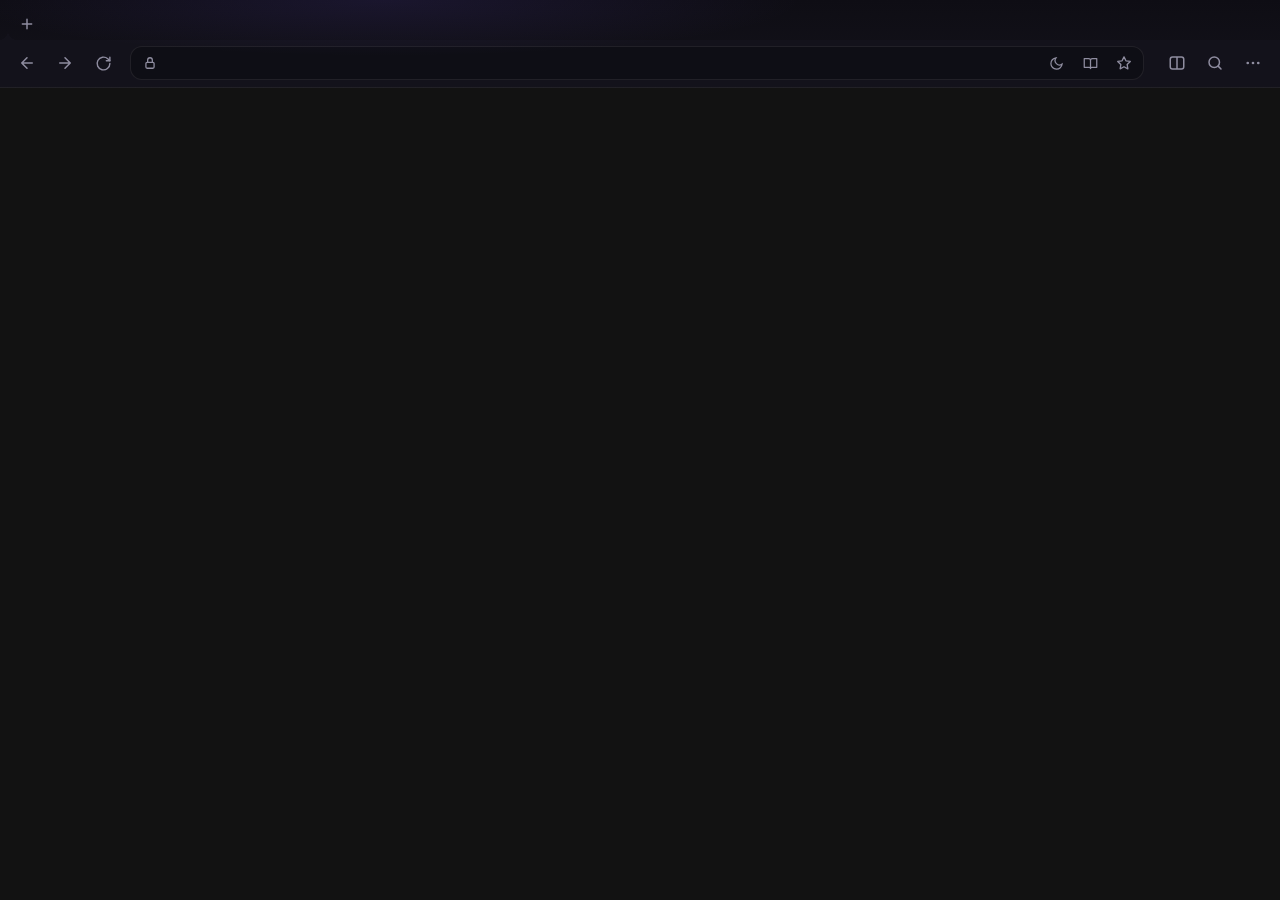
<file: browser/src/ui/chrome.html>
<!doctype html>
<html lang="ru">
<head>
<meta charset="utf-8">
<title>Aurora</title>
<style>
@property --site { syntax: '<color>'; inherits: true; initial-value: #0e0d14; }
@property --accent { syntax: '<color>'; inherits: true; initial-value: #7c5cff; }
:root{
  --bg:#0e0d14;--bg2:#15141d;--panel:rgba(255,255,255,.05);--panel2:rgba(255,255,255,.09);--line:rgba(255,255,255,.08);
  --text:#ecebf3;--dim:#8f8da0;--accent:#7c5cff;--site:#0e0d14;--bad:#ff5c7a;--ok:#3ddc97;
  --ease:cubic-bezier(.2,.8,.2,1);--spring:cubic-bezier(.34,1.56,.64,1);--out:cubic-bezier(.4,0,1,1);
  --tab-h:32px;--titlebar:40px;--toolbar:46px;
  transition:--site .8s var(--ease),--accent .6s var(--ease);
  color-scheme:dark;
}
*{box-sizing:border-box;-webkit-user-select:none;user-select:none}
html,body{margin:0;height:100%;overflow:hidden;background:transparent;color:var(--text);font:13px/1.4 "Segoe UI Variable","Segoe UI",Inter,system-ui,-apple-system,sans-serif;-webkit-font-smoothing:antialiased}
button{font:inherit;color:inherit;border:0;background:none;padding:0;cursor:default}
svg{display:block}
.reduce *,.reduce *::before,.reduce *::after{animation-duration:.01s!important;transition-duration:.06s!important}

/* ---------------- frame ---------------- */
#frame{position:absolute;left:0;right:0;top:0;height:88px;
  background:linear-gradient(180deg,color-mix(in srgb,var(--site) 14%,var(--bg)) 0%,color-mix(in srgb,var(--site) 22%,var(--bg2)) 100%);
  border-bottom:1px solid var(--line);z-index:2}
body.incog #frame{background:linear-gradient(180deg,#1a1030,#120c22)}
#frame::after{content:"";position:absolute;inset:0;pointer-events:none;opacity:.5;
  background:radial-gradient(600px 80px at var(--glow-x,30%) 0%,color-mix(in srgb,var(--accent) 22%,transparent),transparent 70%);transition:opacity .6s}

/* ---------------- title bar / tabs ---------------- */
#titlebar{height:var(--titlebar);display:flex;align-items:flex-end;padding:0 0 0 8px;position:relative}
body.mac #titlebar{padding-left:78px}
#tabs{position:relative;display:flex;align-items:flex-end;flex:1;min-width:0;height:100%;padding-top:6px}
#tablist{display:flex;flex:0 1 auto;min-width:0;height:var(--tab-h);gap:2px;position:relative;z-index:1}
#glider{position:absolute;bottom:0;left:0;height:var(--tab-h);width:0;border-radius:10px 10px 0 0;z-index:0;
  background:color-mix(in srgb,var(--site) 22%,var(--bg2));
  box-shadow:0 -1px 0 var(--line) inset,0 -6px 20px -10px color-mix(in srgb,var(--accent) 60%,transparent);
  transition:transform .5s var(--spring),width .5s var(--spring),opacity .3s,background .8s}
#glider::before,#glider::after{content:"";position:absolute;bottom:0;width:10px;height:10px;background:inherit}
#glider::before{left:-10px;-webkit-mask:radial-gradient(circle at 0 0,transparent 10px,#000 10.5px)}
#glider::after{right:-10px;-webkit-mask:radial-gradient(circle at 100% 0,transparent 10px,#000 10.5px)}
#glider.incog{background:#2a1a4a}

.tab{position:relative;display:flex;align-items:center;gap:8px;flex:0 1 220px;min-width:42px;height:var(--tab-h);padding:0 6px 0 11px;border-radius:9px 9px 0 0;
  color:var(--dim);transition:color .25s,flex-basis .38s var(--ease),min-width .38s var(--ease),opacity .25s,padding .3s;
  animation:tabIn .5s var(--spring) both;touch-action:none}
@keyframes tabIn{from{flex-basis:0;min-width:0;opacity:0;transform:translateY(8px) scale(.85)}}
.tab::before{content:"";position:absolute;inset:4px 2px 3px;border-radius:8px;background:var(--panel);opacity:0;transition:opacity .2s;z-index:-1}
.tab:hover::before{opacity:1}
.tab.active{color:var(--text)}.tab.active::before{opacity:0!important}
.tab.leaving{flex-basis:0!important;min-width:0!important;opacity:0;padding:0;pointer-events:none;transition:flex-basis .26s var(--out),min-width .26s var(--out),opacity .18s,padding .26s}
.tab.dragging{z-index:5;transition:none;cursor:grabbing}
.tab.dragging::before{opacity:1;background:var(--panel2);box-shadow:0 8px 24px rgba(0,0,0,.4)}
.tab.pinned{flex:0 0 42px;padding:0;justify-content:center}
.tab.pinned .title,.tab.pinned .close{display:none}
.tab+.tab:not(.active):not(:hover)::after{content:"";position:absolute;left:-2px;top:10px;bottom:9px;width:1px;background:var(--line)}
.tab.active+.tab::after,.tab:hover+.tab::after{display:none}
.tab.split-peer{color:var(--text)}
.tab.split-peer::before{opacity:1;background:transparent;box-shadow:inset 0 0 0 1.5px color-mix(in srgb,var(--accent) 60%,transparent)}
.fav{width:16px;height:16px;flex:none;display:grid;place-items:center;position:relative}
.fav img{width:16px;height:16px;border-radius:4px;animation:pop .4s var(--spring)}
@keyframes pop{from{transform:scale(.3);opacity:0}}
.fav .spin{width:15px;height:15px;border-radius:50%;border:2px solid color-mix(in srgb,var(--accent) 25%,transparent);border-top-color:var(--accent);animation:spin .7s linear infinite}
@keyframes spin{to{transform:rotate(360deg)}}
.tab.sleeping .fav{opacity:.45;filter:grayscale(1)}
.tab.sleeping .title{opacity:.55;font-style:italic}
.badge-incog{width:6px;height:6px;border-radius:50%;background:#b18cff;position:absolute;right:-2px;bottom:-1px;box-shadow:0 0 0 2px var(--bg)}
.title{flex:1;min-width:0;white-space:nowrap;overflow:hidden;-webkit-mask:linear-gradient(90deg,#000 80%,transparent);font-size:12.5px}
.close{width:20px;height:20px;border-radius:6px;display:grid;place-items:center;flex:none;opacity:0;transform:scale(.6);transition:opacity .2s,transform .3s var(--spring),background .2s}
.tab:hover .close,.tab.active .close{opacity:.75;transform:scale(1)}
.close:hover{background:var(--panel2);opacity:1!important}
.tab.narrow .title{display:none}.tab.narrow{padding:0;justify-content:center}.tab.narrow:not(.active) .close{display:none}

#newtab{width:30px;height:30px;border-radius:9px;margin:0 4px 1px;display:grid;place-items:center;color:var(--dim);flex:none;transition:background .2s,transform .4s var(--spring),color .2s}
#newtab:hover{background:var(--panel2);color:var(--text)}#newtab:active{transform:scale(.85) rotate(90deg)}
#drag{flex:1;min-width:30px;height:100%}

#winctl{display:flex;height:100%;align-self:flex-start;flex:none}
#winctl button{width:46px;height:34px;display:grid;place-items:center;color:var(--dim);transition:background .15s,color .15s}
#winctl button:hover{background:var(--panel2);color:var(--text)}
#winctl .x:hover{background:#e81123;color:#fff}
body:not(.frameless) #winctl{display:none}

/* ---------------- toolbar ---------------- */
#toolbar{height:var(--toolbar);display:flex;align-items:center;gap:4px;padding:0 10px;position:relative;
  background:color-mix(in srgb,var(--site) 22%,var(--bg2));transition:background .8s}
body.incog #toolbar{background:#2a1a4a}
.ib{width:34px;height:34px;border-radius:10px;display:grid;place-items:center;color:var(--dim);flex:none;position:relative;
  transition:background .2s,color .2s,transform .35s var(--spring),opacity .2s}
.ib:hover{background:var(--panel2);color:var(--text)}
.ib:active{transform:scale(.86)}
.ib.on{color:var(--accent);background:color-mix(in srgb,var(--accent) 14%,transparent)}
.ib[disabled]{opacity:.35;pointer-events:none}
#reload svg{transition:transform .5s var(--spring)}
#reload:active svg{transform:rotate(-180deg)}
#reload .stop{display:none}
body.loading #reload .re{display:none}body.loading #reload .stop{display:block;animation:pop .3s var(--spring)}

#omni{flex:1;min-width:120px;height:34px;margin:0 6px;border-radius:12px;display:flex;align-items:center;gap:8px;padding:0 6px 0 12px;
  background:rgba(0,0,0,.22);border:1px solid var(--line);cursor:text;transition:background .25s,border-color .25s,box-shadow .4s var(--ease),transform .4s var(--spring)}
#omni:hover{background:rgba(0,0,0,.3);border-color:rgba(255,255,255,.13)}
#omni:active{transform:scale(.995)}
#omni .lock{color:var(--dim);flex:none;transition:color .3s}
#omni .lock.secure{color:var(--ok)}
#url{flex:1;min-width:0;white-space:nowrap;overflow:hidden;font-size:13.5px;-webkit-mask:linear-gradient(90deg,#000 90%,transparent)}
#url .h{color:var(--text)}#url .p{color:var(--dim)}
#url.swap{animation:urlIn .45s var(--ease)}
@keyframes urlIn{from{opacity:0;transform:translateY(5px);filter:blur(3px)}}
.chip{height:24px;border-radius:8px;padding:0 8px;display:flex;align-items:center;gap:5px;font-size:11.5px;color:var(--dim);background:var(--panel);flex:none;transition:background .2s,color .2s,transform .35s var(--spring)}
.chip:hover{background:var(--panel2);color:var(--text)}
.chip.hide{display:none}
.chip.bump{animation:bump .45s var(--spring)}
@keyframes bump{40%{transform:scale(1.25)}}
#shield{color:var(--ok)}
#incogchip{background:rgba(177,140,255,.16);color:#d3c2ff}
.mini{width:26px;height:26px;border-radius:8px;display:grid;place-items:center;color:var(--dim);flex:none;transition:background .2s,color .2s,transform .35s var(--spring)}
.mini:hover{background:var(--panel2);color:var(--text)}.mini:active{transform:scale(.8)}
.mini.on{color:var(--accent)}
#star.on{color:#ffc94d}
#star.on svg{animation:starPop .6s var(--spring)}
#star.on path{fill:currentColor}
@keyframes starPop{0%{transform:scale(.4) rotate(-40deg)}60%{transform:scale(1.35) rotate(10deg)}}
.burst{position:absolute;width:4px;height:4px;border-radius:50%;background:#ffc94d;pointer-events:none;animation:burst .6s var(--ease) forwards}
@keyframes burst{to{transform:translate(var(--dx),var(--dy)) scale(0);opacity:0}}

/* find bar */
#find{display:flex;align-items:center;gap:4px;width:0;overflow:hidden;opacity:0;flex:none;height:34px;border-radius:12px;background:rgba(0,0,0,.25);border:1px solid transparent;
  transition:width .45s var(--spring),opacity .25s,border-color .3s,padding .3s;padding:0}
#find.open{width:290px;opacity:1;border-color:color-mix(in srgb,var(--accent) 55%,transparent);padding:0 4px 0 10px}
#find input{flex:1;min-width:0;background:none;border:0;outline:none;color:var(--text);font:inherit;font-size:13px;-webkit-user-select:text;user-select:text}
#findcount{color:var(--dim);font-size:11.5px;white-space:nowrap;font-variant-numeric:tabular-nums}
#findcount.none{color:var(--bad)}

/* progress */
#progress{position:absolute;left:0;bottom:-1px;height:2px;width:100%;transform-origin:0 50%;transform:scaleX(0);opacity:0;z-index:3;
  background:linear-gradient(90deg,transparent,var(--accent) 30%,#00d1ff 70%,#ff4fa3);box-shadow:0 0 12px var(--accent)}
#progress.run{opacity:1;transform:scaleX(.82);transition:transform 6s cubic-bezier(.05,.7,.1,1),opacity .2s}
#progress.done{opacity:0;transform:scaleX(1);transition:transform .25s var(--ease),opacity .4s .25s}

/* toasts */
#toasts{position:absolute;top:5px;left:50%;transform:translateX(-50%);z-index:20;display:flex;flex-direction:column;align-items:center;gap:6px;pointer-events:none}
.toast{display:flex;align-items:center;gap:8px;height:30px;padding:0 14px 0 10px;border-radius:99px;background:rgba(24,23,34,.92);backdrop-filter:blur(16px);
  border:1px solid var(--line);box-shadow:0 10px 30px rgba(0,0,0,.45);font-size:12.5px;white-space:nowrap;animation:toastIn .5s var(--spring) both}
.toast.out{animation:toastOut .3s var(--out) forwards}
@keyframes toastIn{from{opacity:0;transform:translateY(-16px) scale(.8)}}
@keyframes toastOut{to{opacity:0;transform:translateY(-12px) scale(.9)}}
.toast i{width:18px;height:18px;border-radius:50%;display:grid;place-items:center;font-style:normal;font-size:11px;background:var(--accent);color:#fff}
.toast.success i{background:var(--ok);color:#06281a}.toast.error i{background:var(--bad)}.toast.bookmark i{background:#ffc94d;color:#3a2a00}

/* ---------------- overlay: command bar & menus ---------------- */
#overlay{position:fixed;inset:0;z-index:10;display:none}
#overlay.show{display:block}
#scrim{position:absolute;inset:0;opacity:0;transition:opacity .28s var(--ease);
  background:radial-gradient(1200px 600px at 50% 10%,color-mix(in srgb,var(--accent) 16%,transparent),transparent 70%),
             radial-gradient(900px 500px at 80% 100%,color-mix(in srgb,var(--site) 50%,transparent),transparent 70%),rgba(8,8,12,.92)}
#overlay.in #scrim{opacity:1}
#cmd{position:absolute;left:50%;top:12vh;width:min(680px,calc(100vw - 32px));transform:translate(-50%,-14px) scale(.96);opacity:0;filter:blur(6px);
  background:rgba(22,21,31,.86);backdrop-filter:blur(30px) saturate(150%);border:1px solid rgba(255,255,255,.1);border-radius:20px;
  box-shadow:0 40px 120px -20px rgba(0,0,0,.7),0 0 0 1px rgba(0,0,0,.4),0 0 80px -30px var(--accent);overflow:hidden;
  transition:transform .45s var(--spring),opacity .25s var(--ease),filter .35s var(--ease)}
#overlay.in #cmd{transform:translate(-50%,0) scale(1);opacity:1;filter:none}
#overlay.leave #cmd{transition-duration:.18s;transition-timing-function:var(--out);transform:translate(-50%,-8px) scale(.97);opacity:0}
#overlay.leave #scrim{transition-duration:.2s;opacity:0}
.cmdhead{display:flex;align-items:center;gap:12px;padding:0 18px;height:60px;border-bottom:1px solid var(--line)}
.cmdhead .mode{font-size:11px;padding:3px 8px;border-radius:7px;background:var(--panel2);color:var(--dim);flex:none;white-space:nowrap}
.cmdhead .mode.new{background:color-mix(in srgb,var(--accent) 25%,transparent);color:#fff}
#q{flex:1;background:none;border:0;outline:none;color:var(--text);font:inherit;font-size:18px;-webkit-user-select:text;user-select:text;min-width:0}
#q::placeholder{color:#6d6b7e}
#results{max-height:min(460px,62vh);overflow:auto;padding:6px;position:relative;scrollbar-width:thin}
#sel{position:absolute;left:6px;right:6px;top:0;height:44px;border-radius:12px;background:color-mix(in srgb,var(--accent) 18%,rgba(255,255,255,.04));
  box-shadow:inset 0 0 0 1px color-mix(in srgb,var(--accent) 35%,transparent);transition:transform .32s var(--spring),height .2s;pointer-events:none}
.sec{font-size:11px;letter-spacing:.07em;text-transform:uppercase;color:#6d6b7e;padding:10px 12px 4px}
.item{position:relative;height:44px;display:flex;align-items:center;gap:12px;padding:0 12px;border-radius:12px;animation:itemIn .35s var(--ease) both}
@keyframes itemIn{from{opacity:0;transform:translateY(6px)}}
.item .ic{width:26px;height:26px;border-radius:8px;display:grid;place-items:center;background:var(--panel);flex:none;color:var(--dim);overflow:hidden}
.item .ic img{width:16px;height:16px}
.item .tx{flex:1;min-width:0;white-space:nowrap;overflow:hidden;text-overflow:ellipsis}
.item .tx small{color:var(--dim);margin-left:8px;font-size:12px}
.item .tx mark{background:none;color:#fff;font-weight:650}
.item .kb{display:flex;gap:3px;flex:none}
kbd{font:11px ui-monospace,Consolas,monospace;color:var(--dim);background:var(--panel);border:1px solid var(--line);border-bottom-width:2px;border-radius:6px;padding:1px 6px}
.item .act{font-size:11.5px;color:var(--dim);flex:none;opacity:0;transition:opacity .2s}
.item.cur .act{opacity:1}
.cmdfoot{display:flex;gap:16px;padding:9px 16px;border-top:1px solid var(--line);color:#6d6b7e;font-size:11.5px}
.cmdfoot span{display:flex;gap:6px;align-items:center}

#menu{position:absolute;min-width:230px;padding:6px;border-radius:14px;background:rgba(26,25,36,.95);backdrop-filter:blur(24px);border:1px solid rgba(255,255,255,.1);
  box-shadow:0 24px 60px rgba(0,0,0,.6);transform-origin:top left;animation:menuIn .32s var(--spring) both;display:none}
#overlay.menu #menu{display:block}#overlay.menu #cmd{display:none}
#overlay.menu #scrim{background:rgba(8,8,12,.55)}
@keyframes menuIn{from{opacity:0;transform:scale(.9) translateY(-6px)}}
.mi{height:34px;display:flex;align-items:center;gap:10px;padding:0 10px;border-radius:9px;color:var(--text);transition:background .15s}
.mi:hover{background:var(--panel2)}.mi .kb{margin-left:auto}
.mi.danger{color:var(--bad)}
.sep{height:1px;background:var(--line);margin:5px 6px}
</style>
</head>
<body>
<div id="frame">
  <div id="titlebar">
    <div id="tabs"><div id="glider"></div><div id="tablist"></div>
      <button id="newtab" title="Новая вкладка (Ctrl+T)"><svg width="16" height="16" viewBox="0 0 24 24" fill="none" stroke="currentColor" stroke-width="2.2" stroke-linecap="round"><path d="M12 5v14M5 12h14"/></svg></button>
      <div id="drag"></div>
    </div>
    <div id="winctl">
      <button data-c="winMin" title="Свернуть"><svg width="10" height="10"><path d="M0 5h10" stroke="currentColor"/></svg></button>
      <button data-c="winMax" title="Развернуть"><svg width="10" height="10"><rect x=".5" y=".5" width="9" height="9" fill="none" stroke="currentColor"/></svg></button>
      <button data-c="winClose" class="x" title="Закрыть"><svg width="10" height="10"><path d="M0 0l10 10M10 0L0 10" stroke="currentColor"/></svg></button>
    </div>
  </div>
  <div id="toolbar">
    <button class="ib" id="back" title="Назад (Alt+←)"><svg width="18" height="18" viewBox="0 0 24 24" fill="none" stroke="currentColor" stroke-width="2" stroke-linecap="round" stroke-linejoin="round"><path d="M19 12H5M12 19l-7-7 7-7"/></svg></button>
    <button class="ib" id="forward" title="Вперёд (Alt+→)"><svg width="18" height="18" viewBox="0 0 24 24" fill="none" stroke="currentColor" stroke-width="2" stroke-linecap="round" stroke-linejoin="round"><path d="M5 12h14M12 5l7 7-7 7"/></svg></button>
    <button class="ib" id="reload" title="Обновить (Ctrl+R)">
      <svg class="re" width="17" height="17" viewBox="0 0 24 24" fill="none" stroke="currentColor" stroke-width="2" stroke-linecap="round" stroke-linejoin="round"><path d="M21 12a9 9 0 1 1-3-6.7L21 8"/><path d="M21 3v5h-5"/></svg>
      <svg class="stop" width="16" height="16" viewBox="0 0 24 24" fill="none" stroke="currentColor" stroke-width="2.2" stroke-linecap="round"><path d="M6 6l12 12M18 6L6 18"/></svg>
    </button>
    <div id="omni" title="Ctrl+L">
      <svg class="lock" id="lock" width="14" height="14" viewBox="0 0 24 24" fill="none" stroke="currentColor" stroke-width="2.2" stroke-linecap="round"><rect x="5" y="11" width="14" height="10" rx="2"/><path d="M8 11V7a4 4 0 0 1 8 0v4"/></svg>
      <div id="url"></div>
      <span class="chip hide" id="incogchip">Инкогнито</span>
      <button class="chip hide" id="zoomchip" title="Сбросить масштаб"></button>
      <button class="chip hide" id="shield" title="Заблокировано трекеров"><svg width="12" height="12" viewBox="0 0 24 24" fill="currentColor"><path d="M12 2 4 5v6c0 5 3.4 9.5 8 11 4.6-1.5 8-6 8-11V5z"/></svg><span id="shieldn">0</span></button>
      <button class="mini" id="dark" title="Тёмная тема для сайта (Alt+D)"><svg width="15" height="15" viewBox="0 0 24 24" fill="none" stroke="currentColor" stroke-width="2" stroke-linecap="round"><path d="M21 12.8A9 9 0 1 1 11.2 3a7 7 0 0 0 9.8 9.8z"/></svg></button>
      <button class="mini" id="reader" title="Режим чтения (Alt+R)"><svg width="15" height="15" viewBox="0 0 24 24" fill="none" stroke="currentColor" stroke-width="2" stroke-linecap="round" stroke-linejoin="round"><path d="M2 4h7a3 3 0 0 1 3 3v13a2 2 0 0 0-2-2H2zM22 4h-7a3 3 0 0 0-3 3v13a2 2 0 0 1 2-2h8z"/></svg></button>
      <button class="mini" id="star" title="Закладка (Ctrl+D)"><svg width="16" height="16" viewBox="0 0 24 24" fill="none" stroke="currentColor" stroke-width="2" stroke-linejoin="round"><path d="m12 2.8 2.9 5.9 6.5.9-4.7 4.6 1.1 6.5L12 17.6l-5.8 3.1 1.1-6.5L2.6 9.6l6.5-.9z"/></svg></button>
    </div>
    <div id="find"><input id="findq" placeholder="Найти на странице" spellcheck="false"><span id="findcount"></span>
      <button class="mini" id="findprev" title="Shift+Enter"><svg width="14" height="14" viewBox="0 0 24 24" fill="none" stroke="currentColor" stroke-width="2.2" stroke-linecap="round"><path d="m18 15-6-6-6 6"/></svg></button>
      <button class="mini" id="findnext" title="Enter"><svg width="14" height="14" viewBox="0 0 24 24" fill="none" stroke="currentColor" stroke-width="2.2" stroke-linecap="round"><path d="m6 9 6 6 6-6"/></svg></button>
      <button class="mini" id="findclose" title="Esc"><svg width="13" height="13" viewBox="0 0 24 24" fill="none" stroke="currentColor" stroke-width="2.2" stroke-linecap="round"><path d="M6 6l12 12M18 6L6 18"/></svg></button>
    </div>
    <button class="ib" id="split" title="Разделить экран (Ctrl+Shift+S)"><svg width="18" height="18" viewBox="0 0 24 24" fill="none" stroke="currentColor" stroke-width="2" stroke-linejoin="round"><rect x="3" y="4" width="18" height="16" rx="3"/><path d="M12 4v16"/></svg></button>
    <button class="ib" id="cmdbtn" title="Командная строка (Ctrl+K)"><svg width="18" height="18" viewBox="0 0 24 24" fill="none" stroke="currentColor" stroke-width="2" stroke-linecap="round"><circle cx="11" cy="11" r="7"/><path d="m20 20-3.5-3.5"/></svg></button>
    <button class="ib" id="menubtn" title="Меню"><svg width="18" height="18" viewBox="0 0 24 24" fill="currentColor"><circle cx="5" cy="12" r="1.8"/><circle cx="12" cy="12" r="1.8"/><circle cx="19" cy="12" r="1.8"/></svg></button>
    <div id="progress"></div>
  </div>
  <div id="toasts"></div>
</div>

<div id="overlay">
  <div id="scrim"></div>
  <div id="cmd">
    <div class="cmdhead">
      <svg width="20" height="20" viewBox="0 0 24 24" fill="none" stroke="currentColor" stroke-width="2.2" stroke-linecap="round" style="opacity:.6"><circle cx="11" cy="11" r="7"/><path d="m20 20-3.5-3.5"/></svg>
      <input id="q" autocomplete="off" spellcheck="false" placeholder="Адрес, поиск, вкладки или «>» для команд">
      <span class="mode" id="mode">Текущая вкладка</span>
    </div>
    <div id="results"><div id="sel"></div><div id="list"></div></div>
    <div class="cmdfoot"><span><kbd>↑</kbd><kbd>↓</kbd> выбор</span><span><kbd>Enter</kbd> открыть</span><span><kbd>Alt</kbd>+<kbd>Enter</kbd> в новой вкладке</span><span><kbd>Esc</kbd> закрыть</span></div>
  </div>
  <div id="menu"></div>
</div>

<script>
// NB: everything lives in an IIFE — wry defines a non-configurable window.ipc, so a
// top-level `const ipc`/`const find` would be a global redeclaration SyntaxError.
(() => {
'use strict';
const $ = (s) => document.querySelector(s);
const ipc = (m) => { try { window.ipc.postMessage(JSON.stringify(m)); } catch (e) {} };
window.addEventListener('error', (e) => ipc({ cmd: 'log', msg: String(e.message) + ' @' + e.lineno }));
const esc = (s) => String(s ?? '').replace(/[&<>"']/g, (c) => ({ '&': '&amp;', '<': '&lt;', '>': '&gt;', '"': '&quot;', "'": '&#39;' }[c]));
const ENGINES = { google: 'Google', duckduckgo: 'DuckDuckGo', bing: 'Bing', brave: 'Brave', yandex: 'Яндекс', startpage: 'Startpage' };
const GLOBE = '<svg width="14" height="14" viewBox="0 0 24 24" fill="none" stroke="currentColor" stroke-width="2"><circle cx="12" cy="12" r="9"/><path d="M3 12h18M12 3a14 14 0 0 1 0 18M12 3a14 14 0 0 0 0 18"/></svg>';
const CLOSE = '<svg width="10" height="10" viewBox="0 0 10 10"><path d="M1 1l8 8M9 1L1 9" stroke="currentColor" stroke-width="1.6" stroke-linecap="round"/></svg>';

let S = { tabs: [], active: 0, split: null, settings: {} };
let DATA = { history: [], bookmarks: [] };
const els = new Map();
const tablist = $('#tablist'), glider = $('#glider');
const activeTab = () => S.tabs.find((t) => t.id === S.active);

/* ======================= rendering ======================= */
function tabEl(t) {
  let el = els.get(t.id);
  if (!el) {
    el = document.createElement('div');
    el.className = 'tab';
    el.innerHTML = `<div class="fav"></div><div class="title"></div><button class="close" title="Закрыть (Ctrl+W)">${CLOSE}</button>`;
    el.dataset.id = t.id;
    el.addEventListener('pointerdown', (e) => onTabPointerDown(e, el));
    el.addEventListener('auxclick', (e) => { if (e.button === 1) closeTab(+el.dataset.id); });
    el.addEventListener('contextmenu', (e) => { e.preventDefault(); tabMenu(+el.dataset.id, e.clientX, e.clientY); });
    el.querySelector('.close').addEventListener('pointerdown', (e) => e.stopPropagation());
    el.querySelector('.close').addEventListener('click', (e) => { e.stopPropagation(); closeTab(+el.dataset.id); });
    els.set(t.id, el);
    el._ro = new ResizeObserver(() => { if (+el.dataset.id === S.active) moveGlider(); });
    el._ro.observe(el);
  }
  const fav = el.querySelector('.fav');
  const favKey = t.loading ? 'loading' : (t.favicon || 'none') + (t.incognito ? 'i' : '');
  if (fav.dataset.k !== favKey) {
    fav.dataset.k = favKey;
    if (t.loading) fav.innerHTML = '<div class="spin"></div>';
    else if (t.favicon) { fav.innerHTML = `<img src="${esc(t.favicon)}">`; fav.firstChild.onerror = () => { fav.innerHTML = GLOBE; }; }
    else fav.innerHTML = t.url.startsWith('aurora://') ? '<svg width="14" height="14" viewBox="0 0 24 24"><defs><linearGradient id="g" x1="0" x2="1"><stop stop-color="#7c5cff"/><stop offset="1" stop-color="#00d1ff"/></linearGradient></defs><circle cx="12" cy="12" r="9" fill="url(#g)"/></svg>' : GLOBE;
    if (t.incognito) fav.insertAdjacentHTML('beforeend', '<span class="badge-incog"></span>');
  }
  const title = el.querySelector('.title');
  if (title.textContent !== t.title) title.textContent = t.title;
  el.title = t.title + (t.sleeping ? ' — спит' : '');
  el.classList.toggle('active', t.id === S.active);
  el.classList.toggle('pinned', t.pinned);
  el.classList.toggle('sleeping', t.sleeping && t.id !== S.active);
  el.classList.toggle('split-peer', t.id === S.split);
  return el;
}

function render() {
  const st = S.settings || {};
  document.documentElement.style.setProperty('--accent', st.accent || '#7c5cff');
  document.documentElement.classList.toggle('reduce', !!st.reduce_motion);
  document.body.classList.toggle('frameless', S.platform === 'windows');
  document.body.classList.toggle('mac', S.platform === 'macos');
  const at = activeTab();

  // tabs (keyed, minimal DOM moves so running animations are not restarted)
  const ids = new Set(S.tabs.map((t) => t.id));
  for (const [id, el] of els) if (!ids.has(id)) { el._ro.disconnect(); el.remove(); els.delete(id); }
  S.tabs.forEach((t, i) => {
    const el = tabEl(t);
    if (tablist.children[i] !== el && !el.classList.contains('dragging')) tablist.insertBefore(el, tablist.children[i] || null);
  });
  fitTabs();
  requestAnimationFrame(moveGlider);

  if (!at) return;
  document.body.classList.toggle('incog', at.incognito);
  glider.classList.toggle('incog', at.incognito);
  const tint = st.site_tint && at.theme && !at.incognito ? at.theme : '#0e0d14';
  document.documentElement.style.setProperty('--site', tint);

  // address
  const u = $('#url');
  const parts = splitUrl(at.url);
  const html = `<span class="h">${esc(parts[0])}</span><span class="p">${esc(parts[1])}</span>`;
  if (u.innerHTML !== html) { u.innerHTML = html; u.classList.remove('swap'); void u.offsetWidth; u.classList.add('swap'); }
  $('#lock').classList.toggle('secure', !!at.secure);
  $('#incogchip').classList.toggle('hide', !at.incognito);
  const zc = $('#zoomchip'); zc.classList.toggle('hide', Math.abs(at.zoom - 1) < .01); zc.textContent = Math.round(at.zoom * 100) + '%';
  const sh = $('#shield'), n = $('#shieldn');
  sh.classList.toggle('hide', !at.blocked);
  if (n.textContent !== String(at.blocked)) { n.textContent = at.blocked; sh.classList.remove('bump'); void sh.offsetWidth; sh.classList.add('bump'); }
  const star = $('#star');
  if (star.classList.contains('on') !== at.bookmarked) { star.classList.toggle('on', at.bookmarked); if (at.bookmarked) burst(star); }
  $('#dark').classList.toggle('on', at.dark);
  $('#split').classList.toggle('on', S.split != null);

  // progress
  document.body.classList.toggle('loading', at.loading);
  const p = $('#progress');
  if (at.loading && !p.classList.contains('run')) { p.className = ''; void p.offsetWidth; p.classList.add('run'); }
  else if (!at.loading && p.classList.contains('run')) { p.className = 'done'; }
}

function splitUrl(url) {
  try {
    if (url.startsWith('aurora://')) return [url, ''];
    const x = new URL(url);
    if (!/^https?:$/.test(x.protocol)) return [url, ''];
    const host = x.hostname.replace(/^www\./, '');
    const rest = (x.pathname === '/' ? '' : decodeURI(x.pathname)) + x.search + x.hash;
    return [host, rest];
  } catch (e) { return [url, '']; }
}

function fitTabs() {
  const w = tablist.parentElement.clientWidth - 120;
  const unpinned = S.tabs.filter((t) => !t.pinned).length || 1;
  const pinnedW = S.tabs.filter((t) => t.pinned).length * 44;
  const each = (w - pinnedW) / unpinned;
  for (const el of els.values()) el.classList.toggle('narrow', each < 74);
}

function moveGlider() {
  const el = els.get(S.active);
  if (!el || !el.isConnected) { glider.style.opacity = 0; return; }
  const r = el.getBoundingClientRect(), pr = $('#tabs').getBoundingClientRect();
  glider.style.opacity = 1;
  glider.style.width = r.width + 'px';
  glider.style.transform = `translateX(${r.left - pr.left}px)`;
  document.getElementById('frame').style.setProperty('--glow-x', (r.left + r.width / 2) + 'px');
}

function burst(target) {
  const r = target.getBoundingClientRect();
  for (let i = 0; i < 10; i++) {
    const b = document.createElement('i');
    b.className = 'burst';
    const a = (i / 10) * Math.PI * 2, d = 16 + Math.random() * 10;
    b.style.left = r.left + r.width / 2 - 2 + 'px'; b.style.top = r.top + r.height / 2 - 2 + 'px';
    b.style.setProperty('--dx', Math.cos(a) * d + 'px'); b.style.setProperty('--dy', Math.sin(a) * d + 'px');
    b.style.position = 'fixed';
    document.body.appendChild(b); setTimeout(() => b.remove(), 650);
  }
}

/* ======================= tabs: close / drag ======================= */
function closeTab(id) {
  const el = els.get(id);
  if (!el || el.classList.contains('leaving')) return;
  el.classList.add('leaving');
  setTimeout(() => ipc({ cmd: 'closeTab', id }), 190);
}

let drag = null;
function onTabPointerDown(e, el) {
  if (e.button !== 0) return;
  const id = +el.dataset.id;
  ipc({ cmd: 'activate', id });
  drag = { el, id, x0: e.clientX, started: false, pointer: e.pointerId };
  el.setPointerCapture(e.pointerId);
  el.onpointermove = (ev) => {
    if (!drag) return;
    const dx = ev.clientX - drag.x0;
    if (!drag.started && Math.abs(dx) < 6) return;
    if (!drag.started) { drag.started = true; el.classList.add('dragging'); drag.base = el.getBoundingClientRect().left; }
    const r = el.getBoundingClientRect();
    const cur = r.left - (parseFloat(el.dataset.tx) || 0);
    let tx = drag.base + dx - cur;
    const prev = el.previousElementSibling, next = el.nextElementSibling;
    if (next && cur + tx + r.width / 2 > next.getBoundingClientRect().left + next.offsetWidth / 2) {
      flip(next, () => tablist.insertBefore(next, el)); tx = drag.base + dx - el.getBoundingClientRect().left + (parseFloat(el.dataset.tx) || 0);
    } else if (prev && cur + tx + r.width / 2 < prev.getBoundingClientRect().left + prev.offsetWidth / 2) {
      flip(prev, () => tablist.insertBefore(el, prev)); tx = drag.base + dx - el.getBoundingClientRect().left + (parseFloat(el.dataset.tx) || 0);
    }
    el.dataset.tx = tx;
    el.style.transform = `translateX(${tx}px)`;
    moveGlider();
  };
  const end = () => {
    el.onpointermove = null; el.onpointerup = null; el.onpointercancel = null;
    if (drag && drag.started) {
      el.classList.remove('dragging');
      el.style.transition = 'transform .4s var(--spring)';
      el.style.transform = ''; el.dataset.tx = 0;
      setTimeout(() => { el.style.transition = ''; moveGlider(); }, 400);
      ipc({ cmd: 'moveTab', id, to: [...tablist.children].indexOf(el) });
    }
    drag = null;
  };
  el.onpointerup = end; el.onpointercancel = end;
}
function flip(node, mutate) {
  const before = node.getBoundingClientRect().left;
  mutate();
  const after = node.getBoundingClientRect().left;
  node.style.transition = 'none';
  node.style.transform = `translateX(${before - after}px)`;
  requestAnimationFrame(() => { node.style.transition = 'transform .35s var(--spring)'; node.style.transform = ''; });
}

/* ======================= title bar ======================= */
$('#titlebar').addEventListener('pointerdown', (e) => {
  if (e.button !== 0 || S.platform !== 'windows') return;
  if (e.target.closest('.tab,button')) return;
  ipc({ cmd: 'drag' });
});
$('#titlebar').addEventListener('dblclick', (e) => { if (!e.target.closest('.tab,button') && S.platform === 'windows') ipc({ cmd: 'winMax' }); });
$('#tablist').addEventListener('dblclick', (e) => { if (e.target === tablist) ipc({ cmd: 'newTab' }); });
document.querySelectorAll('#winctl button').forEach((b) => b.onclick = () => ipc({ cmd: b.dataset.c }));
$('#newtab').onclick = () => openCmd('new');
$('#newtab').addEventListener('auxclick', () => ipc({ cmd: 'newTab' }));
$('#back').onclick = () => ipc({ cmd: 'back' });
$('#forward').onclick = () => ipc({ cmd: 'forward' });
$('#reload').onclick = () => ipc({ cmd: document.body.classList.contains('loading') ? 'stop' : 'reload' });
$('#omni').onclick = (e) => { if (!e.target.closest('button')) openCmd('current'); };
$('#star').onclick = () => ipc({ cmd: 'bookmark' });
$('#dark').onclick = () => ipc({ cmd: 'dark' });
$('#reader').onclick = () => ipc({ cmd: 'reader' });
$('#zoomchip').onclick = () => ipc({ cmd: 'zoom', delta: 0 });
$('#shield').onclick = () => toast(`Щит заблокировал ${activeTab()?.blocked || 0} трекеров на этой странице`, 'success');
$('#split').onclick = () => ipc({ cmd: 'split' });
$('#cmdbtn').onclick = () => openCmd('current', '');
$('#menubtn').onclick = (e) => { const r = e.currentTarget.getBoundingClientRect(); mainMenu(r.right - 250, r.bottom + 6); };
window.addEventListener('resize', () => { fitTabs(); moveGlider(); });

/* ======================= toasts ======================= */
function toast(msg, kind = 'info') {
  const icons = { success: '✓', error: '!', bookmark: '★', download: '↓', info: 'i' };
  const t = document.createElement('div');
  t.className = 'toast ' + kind;
  t.innerHTML = `<i>${icons[kind] || 'i'}</i><span></span>`;
  t.querySelector('span').textContent = msg;
  const box = $('#toasts');
  box.appendChild(t);
  while (box.children.length > 2) box.firstChild.remove();
  setTimeout(() => { t.classList.add('out'); setTimeout(() => t.remove(), 300); }, 2600);
}

/* ======================= find ======================= */
const find = $('#find'), findq = $('#findq'), findcount = $('#findcount');
function openFind() {
  find.classList.add('open'); ipc({ cmd: 'focusChrome' });
  setTimeout(() => { findq.focus(); findq.select(); }, 30);
}
function closeFind() { if (!find.classList.contains('open')) return; find.classList.remove('open'); findcount.textContent = ''; ipc({ cmd: 'findClear' }); }
let findT;
findq.oninput = () => { clearTimeout(findT); findT = setTimeout(() => ipc({ cmd: 'find', q: findq.value }), 120); };
findq.onkeydown = (e) => {
  if (e.key === 'Enter') { e.preventDefault(); ipc({ cmd: 'find', q: findq.value, back: e.shiftKey }); }
  if (e.key === 'Escape') { e.preventDefault(); closeFind(); }
};
$('#findnext').onclick = () => ipc({ cmd: 'find', q: findq.value });
$('#findprev').onclick = () => ipc({ cmd: 'find', q: findq.value, back: true });
$('#findclose').onclick = closeFind;

/* ======================= overlay / command bar ======================= */
const overlay = $('#overlay'), q = $('#q'), list = $('#list'), sel = $('#sel');
let cmdMode = 'current', items = [], cur = 0, overlayOpen = false;

function showOverlay(kind) {
  overlay.classList.toggle('menu', kind === 'menu');
  if (overlayOpen) return;
  overlayOpen = true;
  overlay.classList.remove('leave');
  overlay.classList.add('show');
  ipc({ cmd: 'overlay', on: true });
  requestAnimationFrame(() => requestAnimationFrame(() => overlay.classList.add('in')));
}
function hideOverlay() {
  if (!overlayOpen) return;
  overlayOpen = false;
  overlay.classList.add('leave');
  overlay.classList.remove('in');
  setTimeout(() => { overlay.classList.remove('show', 'leave', 'menu'); ipc({ cmd: 'overlay', on: false }); }, 190);
}
$('#scrim').onclick = hideOverlay;

function openCmd(mode, prefill) {
  cmdMode = mode;
  const at = activeTab();
  const m = $('#mode');
  m.textContent = mode === 'new' ? 'Новая вкладка' : 'Текущая вкладка';
  m.classList.toggle('new', mode === 'new');
  q.value = prefill !== undefined ? prefill : (mode === 'current' && at && !at.url.startsWith('aurora://newtab') ? at.url : '');
  showOverlay('cmd');
  setTimeout(() => { q.focus(); q.select(); }, 20);
  refresh();
}

const COMMANDS = [
  ['Новая вкладка', 'new tab', ['Ctrl', 'T'], () => openCmd('new')],
  ['Новая вкладка инкогнито', 'incognito private приват', ['Ctrl', 'Shift', 'N'], () => ipc({ cmd: 'newTab', incognito: true })],
  ['Закрыть вкладку', 'close', ['Ctrl', 'W'], () => closeTab(S.active)],
  ['Вернуть закрытую вкладку', 'reopen restore', ['Ctrl', 'Shift', 'T'], () => ipc({ cmd: 'reopenClosed' })],
  ['Дублировать вкладку', 'duplicate', [], () => ipc({ cmd: 'duplicate' })],
  ['Закрепить / открепить вкладку', 'pin', [], () => ipc({ cmd: 'pin' })],
  ['Закрыть другие вкладки', 'close others', [], () => ipc({ cmd: 'closeOthers' })],
  ['Разделить экран', 'split view side', ['Ctrl', 'Shift', 'S'], () => ipc({ cmd: 'split' })],
  ['Поменять панели местами', 'swap split', [], () => ipc({ cmd: 'swapSplit' })],
  ['Найти на странице', 'find search', ['Ctrl', 'F'], () => setTimeout(openFind, 220)],
  ['Добавить в закладки', 'bookmark star', ['Ctrl', 'D'], () => ipc({ cmd: 'bookmark' })],
  ['Тёмная тема для сайта', 'dark mode night', ['Alt', 'D'], () => ipc({ cmd: 'dark' })],
  ['Режим чтения', 'reader article read', ['Alt', 'R'], () => ipc({ cmd: 'reader' })],
  ['Увеличить', 'zoom in', ['Ctrl', '='], () => ipc({ cmd: 'zoom', delta: .1 })],
  ['Уменьшить', 'zoom out', ['Ctrl', '-'], () => ipc({ cmd: 'zoom', delta: -.1 })],
  ['Сбросить масштаб', 'zoom reset', ['Ctrl', '0'], () => ipc({ cmd: 'zoom', delta: 0 })],
  ['Скопировать ссылку', 'copy url link', [], () => ipc({ cmd: 'copyUrl' })],
  ['Обновить без кэша', 'hard reload', ['Ctrl', 'Shift', 'R'], () => ipc({ cmd: 'hardReload' })],
  ['Полноэкранный режим', 'fullscreen', ['F11'], () => ipc({ cmd: 'fullscreen' })],
  ['Печать', 'print pdf', [], () => ipc({ cmd: 'print' })],
  ['Инструменты разработчика', 'devtools inspect', ['F12'], () => ipc({ cmd: 'devtools' })],
  ['История', 'history', ['Ctrl', 'H'], () => ipc({ cmd: 'openInternal', page: 'history' })],
  ['Закладки', 'bookmarks', ['Ctrl', 'Shift', 'B'], () => ipc({ cmd: 'openInternal', page: 'bookmarks' })],
  ['Загрузки', 'downloads', ['Ctrl', 'J'], () => ipc({ cmd: 'openInternal', page: 'downloads' })],
  ['Настройки', 'settings preferences', ['Ctrl', ','], () => ipc({ cmd: 'openInternal', page: 'settings' })],
  ['Горячие клавиши', 'shortcuts keys', [], () => ipc({ cmd: 'openInternal', page: 'shortcuts' })],
  ['Усыпить фоновые вкладки', 'sleep memory', [], () => S.tabs.forEach((t) => t.id !== S.active && t.id !== S.split && ipc({ cmd: 'sleepTab', id: t.id }))],
  ['Выйти из Aurora', 'quit exit', [], () => ipc({ cmd: 'quit' })],
];

function score(text, query) {
  text = (text || '').toLowerCase();
  if (!query) return 1;
  const i = text.indexOf(query);
  if (i === 0) return 100;
  if (i > 0) return 60 - Math.min(i, 40);
  // fuzzy: all chars in order
  let j = 0, s = 0;
  for (const c of text) { if (c === query[j]) { j++; s += 1; } if (j === query.length) break; }
  return j === query.length ? 10 + s : 0;
}
const hl = (text, query) => {
  const t = esc(text);
  if (!query) return t;
  const i = text.toLowerCase().indexOf(query);
  return i < 0 ? t : esc(text.slice(0, i)) + '<mark>' + esc(text.slice(i, i + query.length)) + '</mark>' + esc(text.slice(i + query.length));
};
const looksUrl = (s) => /^(https?:\/\/|aurora:\/\/|file:|about:|localhost)/i.test(s) || (/^[^\s]+\.[a-z]{2,}(?::\d+)?(\/\S*)?$/i.test(s));
const favImg = (u) => { try { const x = new URL(u); if (/^https?:$/.test(x.protocol)) return `<img src="${esc(x.origin)}/favicon.ico" onerror="this.outerHTML=GLOBE_SVG">`; } catch (e) {} return GLOBE; };
window.GLOBE_SVG = GLOBE;

function refresh() {
  const raw = q.value.trim();
  const cmdOnly = raw.startsWith('>');
  const query = (cmdOnly ? raw.slice(1) : raw).trim().toLowerCase();
  const out = [];
  const add = (sec, it) => { it.sec = sec; out.push(it); };
  if (!cmdOnly && raw) {
    if (looksUrl(raw)) add('', { icon: GLOBE, text: hl(raw, ''), sub: 'открыть адрес', run: (nt) => ipc({ cmd: 'navigate', url: raw, newTab: nt || cmdMode === 'new' }) });
    const eng = ENGINES[S.settings.search] || 'Google';
    add('', { icon: '<svg width="14" height="14" viewBox="0 0 24 24" fill="none" stroke="currentColor" stroke-width="2.4" stroke-linecap="round"><circle cx="11" cy="11" r="7"/><path d="m20 20-3.5-3.5"/></svg>', text: esc(raw), sub: 'поиск в ' + eng, run: (nt) => ipc({ cmd: 'navigate', url: raw, search: true, newTab: nt || cmdMode === 'new' }) });
  }
  if (!cmdOnly) {
    const tabs = S.tabs.map((t) => ({ t, s: Math.max(score(t.title, query), score(t.url, query)) })).filter((x) => x.s > 0 && (query || x.t.id !== S.active)).sort((a, b) => b.s - a.s).slice(0, query ? 4 : 6);
    tabs.forEach(({ t }) => add('Открытые вкладки', { icon: t.favicon ? `<img src="${esc(t.favicon)}" onerror="this.outerHTML=GLOBE_SVG">` : GLOBE, text: hl(t.title, query), sub: splitUrl(t.url)[0], act: 'перейти', run: () => ipc({ cmd: 'activate', id: t.id }) }));
  }
  if (query || cmdOnly) {
    COMMANDS.map((c) => ({ c, s: Math.max(score(c[0], query), score(c[1], query)) })).filter((x) => x.s > 0).sort((a, b) => b.s - a.s).slice(0, cmdOnly ? 30 : 3)
      .forEach(({ c }) => add('Команды', { icon: '<svg width="14" height="14" viewBox="0 0 24 24" fill="none" stroke="currentColor" stroke-width="2.2" stroke-linecap="round"><path d="m9 6 6 6-6 6"/></svg>', text: hl(c[0], query), kb: c[2], run: c[3], cmd: true }));
  }
  if (!cmdOnly && query) {
    const seen = new Set(out.map((o) => o.url));
    const bm = DATA.bookmarks.map((b) => ({ b, s: Math.max(score(b.title, query), score(b.url.replace(/^https?:\/\/(www\.)?/, ''), query)) })).filter((x) => x.s > 0).sort((a, b) => b.s - a.s).slice(0, 3);
    bm.forEach(({ b }) => { seen.add(b.url); add('Закладки', { icon: favImg(b.url), text: hl(b.title, query), sub: splitUrl(b.url)[0], url: b.url, run: (nt) => ipc({ cmd: 'navigate', url: b.url, newTab: nt || cmdMode === 'new' }) }); });
    const hs = DATA.history.map((h) => ({ h, s: Math.max(score(h.title, query), score(h.url.replace(/^https?:\/\/(www\.)?/, ''), query) * 1.2) + Math.log2(1 + h.visits) * 4 })).filter((x) => x.s > 4 && !seen.has(x.h.url)).sort((a, b) => b.s - a.s).slice(0, 5);
    hs.forEach(({ h }) => add('История', { icon: favImg(h.url), text: hl(h.title || h.url, query), sub: splitUrl(h.url)[0], run: (nt) => ipc({ cmd: 'navigate', url: h.url, newTab: nt || cmdMode === 'new' }) }));
  }
  if (!raw) {
    COMMANDS.filter((c) => ['split view side', 'reader article read', 'dark mode night', 'history', 'settings preferences'].includes(c[1]))
      .forEach((c) => add('Быстрые действия', { icon: '<svg width="14" height="14" viewBox="0 0 24 24" fill="none" stroke="currentColor" stroke-width="2.2" stroke-linecap="round"><path d="m9 6 6 6-6 6"/></svg>', text: esc(c[0]), kb: c[2], run: c[3], cmd: true }));
  }
  items = out; cur = 0;
  let html = '', last = null;
  out.forEach((it, i) => {
    if (it.sec !== last) { if (it.sec) html += `<div class="sec">${it.sec}</div>`; last = it.sec; }
    html += `<div class="item" data-i="${i}" style="animation-delay:${Math.min(i, 10) * 14}ms"><div class="ic">${it.icon}</div><div class="tx">${it.text}${it.sub ? `<small>${esc(it.sub)}</small>` : ''}</div>${it.kb && it.kb.length ? `<div class="kb">${it.kb.map((k) => `<kbd>${k}</kbd>`).join('')}</div>` : `<span class="act">${it.act || (it.cmd ? 'выполнить' : 'открыть')}</span>`}</div>`;
  });
  list.innerHTML = html || '<div class="sec" style="padding:18px 12px">Ничего не найдено</div>';
  list.querySelectorAll('.item').forEach((el) => {
    el.onmousemove = () => { if (cur !== +el.dataset.i) { cur = +el.dataset.i; paintSel(); } };
    el.onclick = (e) => exec(+el.dataset.i, e.ctrlKey || e.altKey);
  });
  paintSel(true);
}
function paintSel(instant) {
  const el = list.querySelector(`.item[data-i="${cur}"]`);
  list.querySelectorAll('.item.cur').forEach((x) => x.classList.remove('cur'));
  if (!el) { sel.style.opacity = 0; return; }
  el.classList.add('cur');
  sel.style.opacity = 1;
  if (instant) { sel.style.transition = 'none'; requestAnimationFrame(() => sel.style.transition = ''); }
  sel.style.transform = `translateY(${el.offsetTop}px)`;
  el.scrollIntoView({ block: 'nearest' });
}
function exec(i, newTab) {
  const it = items[i];
  if (!it) return;
  hideOverlay();
  setTimeout(() => it.run(newTab), it.cmd ? 200 : 0);
}
q.oninput = refresh;
q.onkeydown = (e) => {
  if (e.key === 'ArrowDown' || (e.key === 'Tab' && !e.shiftKey)) { e.preventDefault(); cur = (cur + 1) % Math.max(items.length, 1); paintSel(); }
  else if (e.key === 'ArrowUp' || (e.key === 'Tab' && e.shiftKey)) { e.preventDefault(); cur = (cur - 1 + items.length) % Math.max(items.length, 1); paintSel(); }
  else if (e.key === 'Enter') { e.preventDefault(); exec(cur, e.altKey || e.ctrlKey); }
  else if (e.key === 'Escape') { e.preventDefault(); hideOverlay(); }
};

/* ======================= menus ======================= */
function showMenu(x, y, entries) {
  const m = $('#menu');
  m.innerHTML = entries.map((e, i) => e === '-' ? '<div class="sep"></div>' : `<div class="mi ${e.danger ? 'danger' : ''}" data-i="${i}">${e.label}${e.kb ? `<span class="kb">${e.kb.map((k) => `<kbd>${k}</kbd>`).join('')}</span>` : ''}</div>`).join('');
  m.style.left = Math.max(8, Math.min(x, innerWidth - 260)) + 'px';
  m.style.top = y + 'px';
  m.querySelectorAll('.mi').forEach((el) => el.onclick = () => { const e = entries[+el.dataset.i]; hideOverlay(); setTimeout(e.run, 200); });
  showOverlay('menu');
}
function tabMenu(id, x, y) {
  const t = S.tabs.find((t) => t.id === id); if (!t) return;
  showMenu(x, y, [
    { label: 'Новая вкладка справа', run: () => ipc({ cmd: 'newTab' }) },
    { label: 'Дублировать', run: () => ipc({ cmd: 'duplicate', id }) },
    { label: t.pinned ? 'Открепить' : 'Закрепить', run: () => ipc({ cmd: 'pin', id }) },
    { label: 'Открыть рядом (split)', run: () => { if (S.split != null) ipc({ cmd: 'split' }); setTimeout(() => ipc({ cmd: 'split', with: id }), 30); } },
    { label: 'Усыпить вкладку', run: () => ipc({ cmd: 'sleepTab', id }) },
    '-',
    { label: 'Закрыть другие', run: () => ipc({ cmd: 'closeOthers', id }) },
    { label: 'Закрыть', kb: ['Ctrl', 'W'], danger: true, run: () => closeTab(id) },
  ]);
}
function mainMenu(x, y) {
  showMenu(x, y, [
    { label: 'Новая вкладка', kb: ['Ctrl', 'T'], run: () => openCmd('new') },
    { label: 'Инкогнито', kb: ['Ctrl', 'Shift', 'N'], run: () => ipc({ cmd: 'newTab', incognito: true }) },
    '-',
    { label: 'История', kb: ['Ctrl', 'H'], run: () => ipc({ cmd: 'openInternal', page: 'history' }) },
    { label: 'Закладки', kb: ['Ctrl', 'Shift', 'B'], run: () => ipc({ cmd: 'openInternal', page: 'bookmarks' }) },
    { label: 'Загрузки', kb: ['Ctrl', 'J'], run: () => ipc({ cmd: 'openInternal', page: 'downloads' }) },
    '-',
    { label: 'Найти на странице', kb: ['Ctrl', 'F'], run: openFind },
    { label: 'Печать…', run: () => ipc({ cmd: 'print' }) },
    { label: 'Полный экран', kb: ['F11'], run: () => ipc({ cmd: 'fullscreen' }) },
    { label: 'Все команды', kb: ['Ctrl', 'Shift', 'P'], run: () => openCmd('current', '>') },
    '-',
    { label: 'Настройки', kb: ['Ctrl', ','], run: () => ipc({ cmd: 'openInternal', page: 'settings' }) },
  ]);
}

/* ======================= shortcuts ======================= */
const SHORTCUTS = {
  'Ctrl+T': () => openCmd('new'), 'Ctrl+K': () => openCmd('current'), 'Ctrl+L': () => openCmd('current'),
  'Ctrl+Shift+P': () => openCmd('current', '>'),
  'Ctrl+W': () => closeTab(S.active), 'Ctrl+Shift+T': () => ipc({ cmd: 'reopenClosed' }),
  'Ctrl+Tab': () => ipc({ cmd: 'cycle', dir: 1 }), 'Ctrl+Shift+Tab': () => ipc({ cmd: 'cycle', dir: -1 }),
  'Ctrl+R': () => ipc({ cmd: 'reload' }), 'F5': () => ipc({ cmd: 'reload' }), 'Ctrl+Shift+R': () => ipc({ cmd: 'hardReload' }),
  'Ctrl+F': openFind, 'Ctrl+G': () => ipc({ cmd: 'find', q: findq.value }), 'Ctrl+Shift+G': () => ipc({ cmd: 'find', q: findq.value, back: true }),
  'Ctrl+D': () => ipc({ cmd: 'bookmark' }),
  'Ctrl+=': () => ipc({ cmd: 'zoom', delta: .1 }), 'Ctrl++': () => ipc({ cmd: 'zoom', delta: .1 }), 'Ctrl+-': () => ipc({ cmd: 'zoom', delta: -.1 }), 'Ctrl+0': () => ipc({ cmd: 'zoom', delta: 0 }),
  'Ctrl+Shift+N': () => ipc({ cmd: 'newTab', incognito: true }), 'Ctrl+Shift+S': () => ipc({ cmd: 'split' }),
  'Ctrl+H': () => ipc({ cmd: 'openInternal', page: 'history' }), 'Ctrl+J': () => ipc({ cmd: 'openInternal', page: 'downloads' }),
  'Ctrl+Shift+B': () => ipc({ cmd: 'openInternal', page: 'bookmarks' }), 'Ctrl+,': () => ipc({ cmd: 'openInternal', page: 'settings' }),
  'Alt+ArrowLeft': () => ipc({ cmd: 'back' }), 'Alt+ArrowRight': () => ipc({ cmd: 'forward' }),
  'Alt+D': () => ipc({ cmd: 'dark' }), 'Alt+R': () => ipc({ cmd: 'reader' }),
  'F11': () => ipc({ cmd: 'fullscreen' }), 'F12': () => ipc({ cmd: 'devtools' }), 'Ctrl+Shift+I': () => ipc({ cmd: 'devtools' }),
  'Escape': () => { if (overlayOpen) hideOverlay(); else if (find.classList.contains('open')) closeFind(); else if (activeTab()?.loading) ipc({ cmd: 'stop' }); },
};
for (let i = 1; i <= 9; i++) SHORTCUTS['Ctrl+' + i] = () => ipc({ cmd: 'activateIndex', index: i === 9 ? -1 : i - 1 });
const combo = (e) => {
  let k = e.key.length === 1 ? e.key.toUpperCase() : e.key;
  if (e.code && /^Key[A-Z]$/.test(e.code)) k = e.code.slice(3);
  if (e.code && /^Digit\d$/.test(e.code)) k = e.code.slice(5);
  const shift = e.shiftKey && (k.length > 1 || /^[A-Z0-9]$/.test(k));
  return (e.ctrlKey || e.metaKey ? 'Ctrl+' : '') + (e.altKey ? 'Alt+' : '') + (shift ? 'Shift+' : '') + k;
};
window.addEventListener('keydown', (e) => {
  const c = combo(e);
  // let text fields keep their own editing keys
  if ((e.target === q || e.target === findq) && !['Ctrl+W', 'Ctrl+T', 'Ctrl+Tab', 'Ctrl+Shift+Tab', 'F11', 'Ctrl+K', 'Ctrl+L', 'Ctrl+F'].includes(c)) return;
  const f = SHORTCUTS[c];
  if (f) { e.preventDefault(); if (c === 'Ctrl+K' || c === 'Ctrl+L') { if (overlayOpen) { q.focus(); q.select(); return; } } f(); }
}, true);

/* ======================= bridge from Rust ======================= */
window.Aurora = {
  update(state) { S = state; render(); },
  data(d) { DATA = d; if (overlayOpen) refresh(); },
  toast,
  shortcut(k) { const f = SHORTCUTS[k]; if (f) f(); },
  refocus() { if (find.classList.contains('open')) { findq.focus(); findq.select(); } },
  findResult(r) {
    findcount.textContent = findq.value ? (r.total ? r.total + ' совп.' : 'нет') : '';
    findcount.classList.toggle('none', !!findq.value && !r.total);
  },
};
ipc({ cmd: 'ready' });
})();
</script>
</body>
</html>
</file>
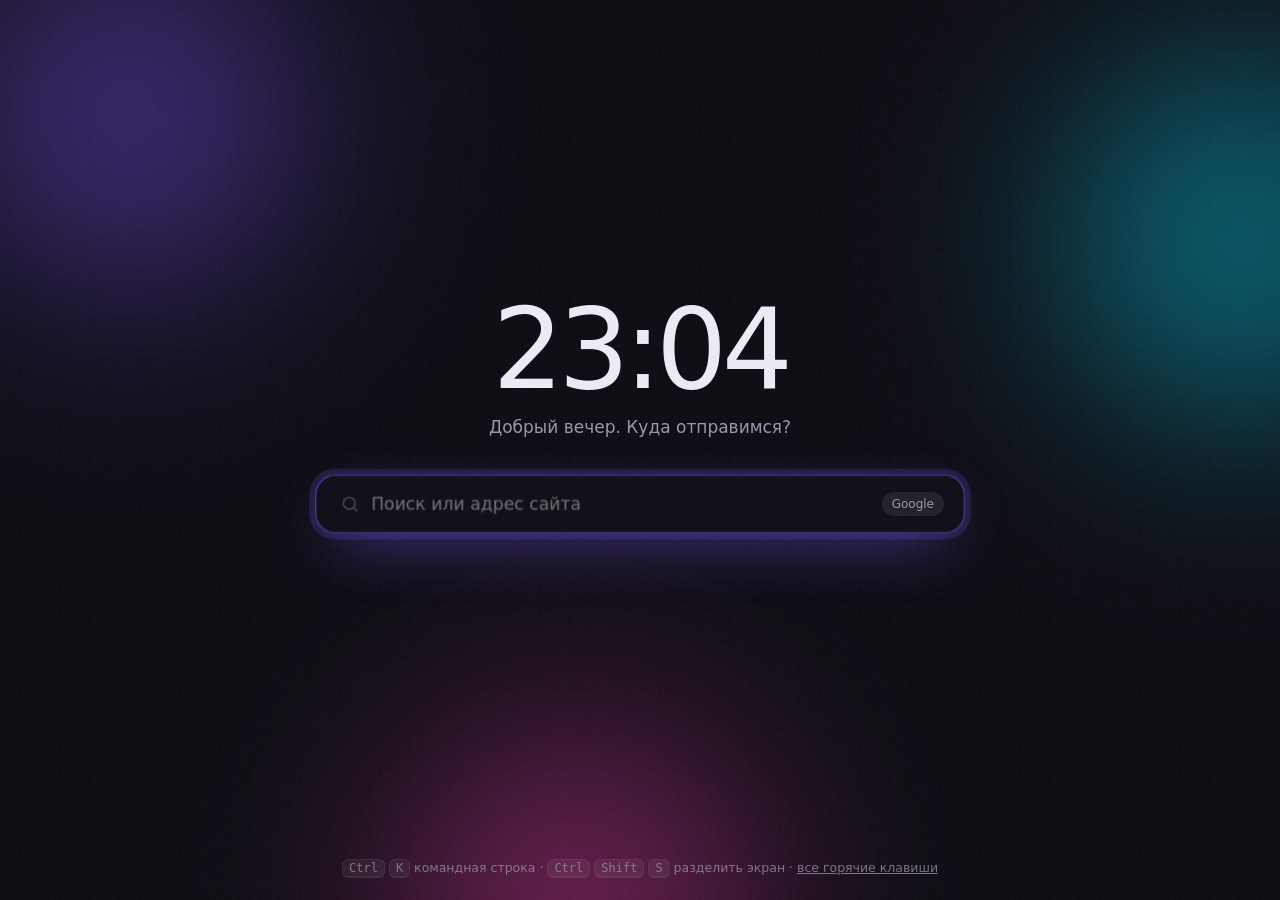
<file: browser/src/ui/pages.html>
<!doctype html>
<html lang="ru">
<head>
<meta charset="utf-8">
<meta name="viewport" content="width=device-width,initial-scale=1">
<meta name="theme-color" content="#0e0d14">
<title>Новая вкладка</title>
<style>
:root{
  --bg:#0e0d14;--panel:rgba(255,255,255,.045);--panel2:rgba(255,255,255,.08);--line:rgba(255,255,255,.08);
  --text:#ecebf3;--dim:#9a98aa;--accent:#7c5cff;--ok:#3ddc97;--bad:#ff5c7a;
  --ease:cubic-bezier(.2,.8,.2,1);--spring:cubic-bezier(.34,1.56,.64,1);
  color-scheme:dark;
}
*{box-sizing:border-box}
html,body{margin:0;height:100%;background:var(--bg);color:var(--text);font:14px/1.5 "Segoe UI Variable","Segoe UI",Inter,system-ui,-apple-system,sans-serif;-webkit-font-smoothing:antialiased}
a{color:inherit;text-decoration:none}
button,input,select{font:inherit;color:inherit}
.reduce *{animation-duration:.01s!important;transition-duration:.01s!important}

/* ---------- aurora background ---------- */
.sky{position:fixed;inset:-20%;z-index:0;filter:blur(90px) saturate(140%);opacity:.55;pointer-events:none}
.blob{position:absolute;width:46vmax;height:46vmax;border-radius:50%;mix-blend-mode:screen;animation:float 26s var(--ease) infinite alternate}
.b1{background:radial-gradient(circle,var(--accent),transparent 65%);left:5%;top:0}
.b2{background:radial-gradient(circle,#00d1ff,transparent 65%);right:0;top:10%;animation-delay:-8s;animation-duration:32s}
.b3{background:radial-gradient(circle,#ff4fa3,transparent 65%);left:30%;bottom:-10%;animation-delay:-16s;animation-duration:38s}
@keyframes float{0%{transform:translate(0,0) scale(1)}50%{transform:translate(8vmax,-6vmax) scale(1.15)}100%{transform:translate(-6vmax,5vmax) scale(.9)}}
.grain{position:fixed;inset:0;z-index:0;opacity:.06;pointer-events:none;background-image:url("data:image/svg+xml,%3Csvg xmlns='http://www.w3.org/2000/svg' width='160' height='160'%3E%3Cfilter id='n'%3E%3CfeTurbulence baseFrequency='.9' numOctaves='3'/%3E%3C/filter%3E%3Crect width='100%25' height='100%25' filter='url(%23n)'/%3E%3C/svg%3E")}

main{position:relative;z-index:1}
.rise{animation:rise .7s var(--ease) both}
@keyframes rise{from{opacity:0;transform:translateY(18px) scale(.98);filter:blur(6px)}}

/* ---------- new tab ---------- */
.ntp{min-height:100vh;display:flex;flex-direction:column;align-items:center;justify-content:center;padding:40px 20px 80px}
.clock{font-size:clamp(56px,10vw,112px);font-weight:200;letter-spacing:-.05em;line-height:1;font-variant-numeric:tabular-nums}
.clock .colon{animation:blink 2s steps(1) infinite}
@keyframes blink{50%{opacity:.25}}
.greet{color:var(--dim);margin:10px 0 34px;font-size:17px;animation-delay:.08s}
.search{width:min(640px,100%);position:relative;animation-delay:.14s}
.search input{width:100%;height:58px;border-radius:20px;border:1px solid var(--line);background:rgba(20,19,30,.65);backdrop-filter:blur(24px);
  padding:0 22px 0 54px;font-size:17px;outline:none;transition:border-color .3s,box-shadow .4s var(--ease),transform .4s var(--spring)}
.search input:focus{border-color:color-mix(in srgb,var(--accent) 70%,transparent);box-shadow:0 0 0 6px color-mix(in srgb,var(--accent) 18%,transparent),0 20px 60px -20px var(--accent);transform:scale(1.015)}
.search svg{position:absolute;left:20px;top:19px;opacity:.6}
.engine{position:absolute;right:16px;top:17px;font-size:12px;color:var(--dim);background:var(--panel2);padding:3px 10px;border-radius:99px}
.tiles{display:grid;grid-template-columns:repeat(4,minmax(0,1fr));gap:14px;width:min(640px,100%);margin-top:34px}
@media (max-width:560px){.tiles{grid-template-columns:repeat(2,1fr)}}
.tile{display:flex;flex-direction:column;align-items:center;gap:10px;padding:18px 8px 14px;border-radius:18px;background:var(--panel);border:1px solid var(--line);
  transition:transform .45s var(--spring),background .3s,border-color .3s;animation:rise .7s var(--ease) both;cursor:pointer;min-width:0}
.tile:hover{transform:translateY(-4px) scale(1.04);background:var(--panel2);border-color:color-mix(in srgb,var(--accent) 40%,transparent)}
.tile:active{transform:scale(.96)}
.ico{width:40px;height:40px;border-radius:12px;display:grid;place-items:center;background:var(--panel2);overflow:hidden;font-weight:700;font-size:17px}
.ico img{width:24px;height:24px}
.tile span{font-size:12.5px;color:var(--dim);max-width:100%;overflow:hidden;text-overflow:ellipsis;white-space:nowrap}
.hint{position:fixed;bottom:22px;left:0;right:0;text-align:center;color:var(--dim);font-size:12.5px;opacity:.75}
kbd{font:12px ui-monospace,Consolas,monospace;background:var(--panel2);border:1px solid var(--line);border-bottom-width:2px;border-radius:6px;padding:1px 6px}

/* ---------- app pages ---------- */
.app{display:grid;grid-template-columns:230px 1fr;min-height:100vh}
@media (max-width:760px){.app{grid-template-columns:1fr}.side{display:none!important}}
.side{padding:28px 14px;border-right:1px solid var(--line);display:flex;flex-direction:column;gap:4px;position:sticky;top:0;height:100vh;background:rgba(10,9,16,.5);backdrop-filter:blur(20px)}
.brand{display:flex;align-items:center;gap:10px;font-weight:650;font-size:16px;padding:0 10px 20px}
.logo{width:26px;height:26px;border-radius:8px;background:conic-gradient(from 200deg,var(--accent),#00d1ff,#ff4fa3,var(--accent));animation:spin 12s linear infinite}
@keyframes spin{to{filter:hue-rotate(360deg)}}
.nav{display:flex;align-items:center;gap:10px;padding:9px 12px;border-radius:11px;color:var(--dim);transition:background .25s,color .25s,transform .3s var(--spring);position:relative}
.nav:hover{background:var(--panel);color:var(--text)}
.nav.on{background:var(--panel2);color:var(--text)}
.nav.on::before{content:"";position:absolute;left:-14px;top:9px;bottom:9px;width:3px;border-radius:3px;background:var(--accent);animation:grow .45s var(--spring)}
@keyframes grow{from{transform:scaleY(0)}}
.content{padding:38px clamp(18px,4vw,56px) 80px;max-width:980px;width:100%}
h1{font-size:30px;font-weight:650;letter-spacing:-.02em;margin:0 0 6px}
.sub{color:var(--dim);margin:0 0 26px}
.bar{display:flex;gap:10px;margin-bottom:18px;flex-wrap:wrap}
.field{flex:1;min-width:200px;height:42px;border-radius:12px;border:1px solid var(--line);background:var(--panel);padding:0 14px;outline:none;transition:border-color .25s,box-shadow .3s}
.field:focus{border-color:var(--accent);box-shadow:0 0 0 4px color-mix(in srgb,var(--accent) 20%,transparent)}
.btn{height:42px;padding:0 16px;border-radius:12px;border:1px solid var(--line);background:var(--panel2);cursor:pointer;transition:transform .3s var(--spring),background .2s}
.btn:hover{background:rgba(255,255,255,.12)}.btn:active{transform:scale(.95)}
.btn.danger{color:var(--bad);border-color:color-mix(in srgb,var(--bad) 35%,transparent)}
.group{color:var(--dim);font-size:12px;text-transform:uppercase;letter-spacing:.08em;margin:22px 4px 8px}
.row{display:flex;align-items:center;gap:12px;padding:10px 12px;border-radius:12px;transition:background .2s,transform .35s var(--spring),opacity .35s;cursor:pointer;animation:rise .5s var(--ease) both}
.row:hover{background:var(--panel)}
.row .ico{width:30px;height:30px;border-radius:9px;font-size:13px;flex:none}.row .ico img{width:18px;height:18px}
.row .t{flex:1;min-width:0}
.row .t b{display:block;font-weight:550;white-space:nowrap;overflow:hidden;text-overflow:ellipsis}
.row .t small{display:block;color:var(--dim);white-space:nowrap;overflow:hidden;text-overflow:ellipsis;font-size:12.5px}
.row .meta{color:var(--dim);font-size:12px;flex:none}
.x{opacity:0;border:0;background:none;cursor:pointer;width:30px;height:30px;border-radius:9px;transition:opacity .2s,background .2s;flex:none}
.row:hover .x{opacity:.7}.x:hover{background:var(--panel2);opacity:1!important}
.row.gone{opacity:0;transform:translateX(30px) scale(.97)}
.empty{color:var(--dim);text-align:center;padding:60px 0}
.card{background:var(--panel);border:1px solid var(--line);border-radius:16px;padding:6px 18px;margin-bottom:16px;animation:rise .6s var(--ease) both}
.set{display:flex;align-items:center;gap:16px;padding:14px 0;border-bottom:1px solid var(--line)}
.set:last-child{border:0}
.set .t{flex:1}.set .t small{display:block;color:var(--dim)}
select.field{flex:none;min-width:180px;cursor:pointer}
.sw{width:46px;height:28px;border-radius:99px;background:var(--panel2);border:1px solid var(--line);position:relative;cursor:pointer;transition:background .3s;flex:none}
.sw::after{content:"";position:absolute;top:3px;left:3px;width:20px;height:20px;border-radius:50%;background:#fff;transition:transform .45s var(--spring);box-shadow:0 2px 6px rgba(0,0,0,.4)}
.sw.on{background:var(--accent)}.sw.on::after{transform:translateX(18px)}
.swatches{display:flex;gap:8px}
.swatch{width:26px;height:26px;border-radius:50%;cursor:pointer;border:2px solid transparent;transition:transform .35s var(--spring)}
.swatch:hover{transform:scale(1.15)}.swatch.on{border-color:#fff;transform:scale(1.1)}
.prog{width:120px;height:4px;border-radius:4px;background:var(--panel2);overflow:hidden}
.prog i{display:block;height:100%;width:40%;background:var(--accent);animation:ind 1.2s var(--ease) infinite}
@keyframes ind{from{transform:translateX(-100%)}to{transform:translateX(260%)}}
.keys{display:grid;grid-template-columns:1fr auto;gap:2px 20px}
.keys div{padding:9px 4px;border-bottom:1px solid var(--line)}
</style>
</head>
<body>
<div class="sky"><div class="blob b1"></div><div class="blob b2"></div><div class="blob b3"></div></div>
<div class="grain"></div>
<main id="root"></main>
<script>
(() => {
const DATA = /*__DATA__*/null || {page:'newtab',settings:{},bookmarks:[],history:[],downloads:[],topSites:[]};
if (window.top !== window) { document.documentElement.innerHTML = ''; return; }
const S = DATA.settings || {};
document.documentElement.style.setProperty('--accent', S.accent || '#7c5cff');
if (S.reduce_motion) document.documentElement.classList.add('reduce');

const post = (m) => { try { window.ipc.postMessage(JSON.stringify(m)); } catch (e) {} };
const go = (url, newTab) => post({ t: 'navigate', url, newTab: !!newTab });
const esc = (s) => String(s ?? '').replace(/[&<>"']/g, (c) => ({ '&': '&amp;', '<': '&lt;', '>': '&gt;', '"': '&quot;', "'": '&#39;' }[c]));
const host = (u) => { try { return new URL(u).hostname.replace(/^www\./, ''); } catch (e) { return u; } };
const icon = (u, t) => {
  let h = ''; try { const x = new URL(u); h = x.protocol.startsWith('http') ? x.origin : ''; } catch (e) {}
  const letter = esc(((t || host(u) || '?').trim()[0] || '?').toUpperCase());
  return h ? `<div class="ico"><img src="${esc(h)}/favicon.ico" onerror="this.replaceWith(document.createTextNode('${letter}'))"></div>` : `<div class="ico">${letter}</div>`;
};
const ago = (ts) => {
  const d = Date.now() / 1000 - ts;
  if (d < 60) return 'только что'; if (d < 3600) return Math.floor(d / 60) + ' мин назад';
  if (d < 86400) return Math.floor(d / 3600) + ' ч назад';
  return new Date(ts * 1000).toLocaleDateString('ru-RU', { day: 'numeric', month: 'short' });
};
const day = (ts) => {
  const d = new Date(ts * 1000), now = new Date();
  const diff = Math.floor((new Date(now.toDateString()) - new Date(d.toDateString())) / 864e5);
  return diff === 0 ? 'Сегодня' : diff === 1 ? 'Вчера' : d.toLocaleDateString('ru-RU', { weekday: 'long', day: 'numeric', month: 'long' });
};
const ENGINES = { google: 'Google', duckduckgo: 'DuckDuckGo', bing: 'Bing', brave: 'Brave', yandex: 'Яндекс', startpage: 'Startpage' };
const root = document.getElementById('root');

function newtab() {
  document.title = 'Новая вкладка';
  const h = new Date().getHours();
  const greet = h < 5 ? 'Доброй ночи' : h < 12 ? 'Доброе утро' : h < 18 ? 'Добрый день' : 'Добрый вечер';
  const tiles = (DATA.topSites.length ? DATA.topSites : DATA.bookmarks.slice(0, 8)).slice(0, 8);
  root.innerHTML = `<section class="ntp">
    <div class="clock rise" id="clock"></div>
    <div class="greet rise">${greet}. Куда отправимся?</div>
    <form class="search rise" id="f">
      <svg width="20" height="20" viewBox="0 0 24 24" fill="none" stroke="currentColor" stroke-width="2.2" stroke-linecap="round"><circle cx="11" cy="11" r="7"/><path d="m20 20-3.5-3.5"/></svg>
      <input id="q" autocomplete="off" spellcheck="false" placeholder="Поиск или адрес сайта" autofocus>
      <span class="engine">${ENGINES[S.search] || 'Google'}</span>
    </form>
    <div class="tiles">${tiles.map((t, i) => `<a class="tile" data-u="${esc(t.url)}" style="animation-delay:${.2 + i * .045}s">${icon(t.url, t.title)}<span>${esc(t.title || host(t.url))}</span></a>`).join('')}</div>
    <div class="hint"><kbd>Ctrl</kbd> <kbd>K</kbd> командная строка · <kbd>Ctrl</kbd> <kbd>Shift</kbd> <kbd>S</kbd> разделить экран · <a href="?p=shortcuts" style="text-decoration:underline">все горячие клавиши</a></div>
  </section>`;
  const tick = () => { const d = new Date(); document.getElementById('clock').innerHTML = String(d.getHours()).padStart(2, '0') + '<span class="colon">:</span>' + String(d.getMinutes()).padStart(2, '0'); };
  tick(); setInterval(tick, 1000);
  document.getElementById('f').onsubmit = (e) => { e.preventDefault(); const v = document.getElementById('q').value.trim(); if (v) go(v); };
  root.querySelectorAll('.tile').forEach((t) => t.onclick = (e) => go(t.dataset.u, e.ctrlKey || e.button === 1));
  setTimeout(() => document.getElementById('q').focus(), 50);
}

const NAV = [['history', 'История', '🕘'], ['bookmarks', 'Закладки', '★'], ['downloads', 'Загрузки', '⬇'], ['settings', 'Настройки', '⚙'], ['shortcuts', 'Горячие клавиши', '⌨']];
function shell(page, title, sub, body) {
  document.title = title;
  root.innerHTML = `<div class="app"><nav class="side"><div class="brand"><div class="logo"></div>Aurora</div>
    ${NAV.map(([p, n, i]) => `<a class="nav ${p === page ? 'on' : ''}" href="?p=${p}"><span style="width:18px;text-align:center">${i}</span>${n}</a>`).join('')}
    </nav><section class="content rise"><h1>${title}</h1><p class="sub">${sub}</p>${body}</section></div>`;
}
function rowsWithRemove(sel, onRemove) {
  root.querySelectorAll(sel).forEach((r) => {
    r.onclick = (e) => { if (!e.target.closest('.x')) go(r.dataset.u, e.ctrlKey); };
    const x = r.querySelector('.x');
    if (x) x.onclick = () => { r.classList.add('gone'); onRemove(r.dataset.u); setTimeout(() => r.remove(), 350); };
  });
}

function history_() {
  shell('history', 'История', `${DATA.history.length} записей · хранится только на этом компьютере`,
    `<div class="bar"><input class="field" id="q" placeholder="Поиск по истории" autofocus><button class="btn danger" id="clr">Очистить всё</button></div><div id="list"></div>`);
  const list = document.getElementById('list');
  const render = (q) => {
    q = q.toLowerCase();
    const items = DATA.history.filter((h) => !q || (h.title + ' ' + h.url).toLowerCase().includes(q)).slice(0, 400);
    if (!items.length) { list.innerHTML = '<div class="empty">Ничего не найдено</div>'; return; }
    let last = '', html = '';
    items.forEach((h, i) => {
      const d = day(h.last);
      if (d !== last) { html += `<div class="group">${d}</div>`; last = d; }
      html += `<div class="row" data-u="${esc(h.url)}" style="animation-delay:${Math.min(i, 20) * .02}s">${icon(h.url, h.title)}<div class="t"><b>${esc(h.title || host(h.url))}</b><small>${esc(h.url)}</small></div><span class="meta">${ago(h.last)}${h.visits > 1 ? ' · ' + h.visits + '×' : ''}</span><button class="x" title="Удалить">✕</button></div>`;
    });
    list.innerHTML = html;
    rowsWithRemove('.row', (u) => { post({ t: 'removeHistory', url: u }); DATA.history = DATA.history.filter((h) => h.url !== u); });
  };
  render('');
  document.getElementById('q').oninput = (e) => render(e.target.value);
  document.getElementById('clr').onclick = () => { if (confirm('Удалить всю историю?')) { post({ t: 'clearHistory' }); DATA.history = []; render(''); } };
}

function bookmarks() {
  shell('bookmarks', 'Закладки', 'Ctrl+D — добавить текущую страницу',
    `<div class="bar"><input class="field" id="q" placeholder="Поиск по закладкам" autofocus></div><div id="list"></div>`);
  const list = document.getElementById('list');
  const render = (q) => {
    q = q.toLowerCase();
    const items = DATA.bookmarks.filter((b) => !q || (b.title + ' ' + b.url).toLowerCase().includes(q));
    list.innerHTML = items.length ? items.map((b, i) => `<div class="row" data-u="${esc(b.url)}" style="animation-delay:${Math.min(i, 20) * .025}s">${icon(b.url, b.title)}<div class="t"><b>${esc(b.title)}</b><small>${esc(b.url)}</small></div><span class="meta">${ago(b.added)}</span><button class="x" title="Удалить">✕</button></div>`).join('') : '<div class="empty">Пока пусто. Нажмите ☆ в адресной строке.</div>';
    rowsWithRemove('.row', (u) => { post({ t: 'removeBookmark', url: u }); DATA.bookmarks = DATA.bookmarks.filter((b) => b.url !== u); });
  };
  render('');
  document.getElementById('q').oninput = (e) => render(e.target.value);
}

function downloads() {
  shell('downloads', 'Загрузки', 'Файлы сохраняются в папку «Загрузки»',
    `<div class="bar"><button class="btn" id="clr">Очистить список</button></div><div id="list"></div>`);
  const list = document.getElementById('list');
  const render = () => {
    list.innerHTML = DATA.downloads.length ? DATA.downloads.map((d, i) => {
      const name = d.path.split(/[\\/]/).pop();
      const st = d.ok === null || d.ok === undefined ? '<div class="prog"><i></i></div>' : d.ok ? '<span class="meta" style="color:var(--ok)">✓ готово</span>' : '<span class="meta" style="color:var(--bad)">ошибка</span>';
      return `<div class="row dl" data-p="${esc(d.path)}" style="animation-delay:${Math.min(i, 20) * .025}s"><div class="ico">📄</div><div class="t"><b>${esc(name)}</b><small>${esc(host(d.url))} · ${ago(d.ts)}</small></div>${st}</div>`;
    }).join('') : '<div class="empty">Загрузок пока нет</div>';
    list.querySelectorAll('.dl').forEach((r) => r.onclick = () => post({ t: 'openPath', path: r.dataset.p }));
  };
  render();
  document.getElementById('clr').onclick = () => { post({ t: 'clearDownloads' }); DATA.downloads = DATA.downloads.filter((d) => d.ok == null); render(); };
}

function settings() {
  const sw = (k, t, s) => `<div class="set"><div class="t">${t}<small>${s}</small></div><div class="sw ${S[k] ? 'on' : ''}" data-k="${k}"></div></div>`;
  const colors = ['#7c5cff', '#00b3ff', '#00c98d', '#ff9f1c', '#ff4f7b', '#e14bff', '#9aa0a6'];
  shell('settings', 'Настройки', 'Изменения сохраняются сразу',
    `<div class="card"><div class="set"><div class="t">Поисковая система<small>Используется в адресной строке</small></div>
      <select class="field" id="engine">${Object.entries(ENGINES).map(([k, v]) => `<option value="${k}" ${S.search === k ? 'selected' : ''}>${v}</option>`).join('')}</select></div>
      <div class="set"><div class="t">Акцентный цвет<small>Цвет интерфейса и анимаций</small></div><div class="swatches">${colors.map((c) => `<div class="swatch ${S.accent === c ? 'on' : ''}" data-c="${c}" style="background:${c}"></div>`).join('')}</div></div>
      ${sw('site_tint', 'Цвет сайта в панели', 'Панель мягко подстраивается под theme-color сайта')}
      ${sw('reduce_motion', 'Меньше анимаций', 'Короткие спокойные переходы')}</div>
    <div class="card">${sw('shield', 'Щит от трекеров и рекламы', 'Блокирует известные трекеры и скрывает рекламные блоки (применяется после перезагрузки вкладки)')}
      ${sw('dnt', 'Do Not Track + Global Privacy Control', 'Просить сайты не отслеживать вас')}
      <div class="set"><div class="t">Очистить cookies и кэш<small>Выйдет из всех аккаунтов</small></div><button class="btn danger" id="clear">Очистить</button></div></div>
    <div class="card">${sw('restore_session', 'Восстанавливать вкладки', 'Открывать вкладки прошлого сеанса при запуске')}
      <div class="set"><div class="t">Сон вкладок<small>Фоновые вкладки выгружаются из памяти и просыпаются по клику</small></div>
      <select class="field" id="sleep">${[[0, 'Никогда'], [10, 'Через 10 минут'], [30, 'Через 30 минут'], [60, 'Через час'], [180, 'Через 3 часа']].map(([v, n]) => `<option value="${v}" ${+S.sleep_minutes === v ? 'selected' : ''}>${n}</option>`).join('')}</select></div></div>`);
  const set = (key, value) => { S[key] = value; post({ t: 'setSetting', key, value }); };
  root.querySelectorAll('.sw').forEach((s) => s.onclick = () => { s.classList.toggle('on'); set(s.dataset.k, s.classList.contains('on')); if (s.dataset.k === 'reduce_motion') document.documentElement.classList.toggle('reduce', S.reduce_motion); });
  root.querySelectorAll('.swatch').forEach((s) => s.onclick = () => { root.querySelectorAll('.swatch').forEach((x) => x.classList.remove('on')); s.classList.add('on'); set('accent', s.dataset.c); document.documentElement.style.setProperty('--accent', s.dataset.c); });
  document.getElementById('engine').onchange = (e) => set('search', e.target.value);
  document.getElementById('sleep').onchange = (e) => set('sleep_minutes', +e.target.value);
  document.getElementById('clear').onclick = () => { if (confirm('Удалить все cookies и кэш?')) post({ t: 'clearBrowsingData' }); };
}

function shortcuts() {
  const K = [['Ctrl+K / Ctrl+L', 'Командная строка (адрес, поиск, вкладки, команды)'], ['Ctrl+T', 'Новая вкладка'], ['Ctrl+Shift+N', 'Инкогнито-вкладка'],
    ['Ctrl+W', 'Закрыть вкладку'], ['Ctrl+Shift+T', 'Вернуть закрытую вкладку'], ['Ctrl+Tab / Ctrl+Shift+Tab', 'Следующая / предыдущая вкладка'],
    ['Ctrl+1…9', 'Перейти к вкладке (9 — последняя)'], ['Ctrl+Shift+S', 'Разделить экран (две вкладки рядом)'], ['Ctrl+F', 'Поиск на странице'],
    ['Ctrl+D', 'Закладка'], ['Ctrl+H / Ctrl+J', 'История / Загрузки'], ['Ctrl+Shift+B', 'Закладки'], ['Ctrl+,', 'Настройки'], ['Ctrl + = / − / 0', 'Масштаб'],
    ['Alt+D', 'Тёмная тема для сайта'], ['Alt+R', 'Режим чтения'], ['Alt+← / Alt+→', 'Назад / Вперёд'], ['Ctrl+R, F5', 'Обновить'],
    ['F11', 'Полноэкранный режим'], ['F12', 'Инструменты разработчика']];
  shell('shortcuts', 'Горячие клавиши', 'Работают на любой раскладке', `<div class="card keys">${K.map(([k, d]) => `<div>${d}</div><div>${k.split(' ').map((x) => /^[\/…,·+−=]$|^\/$/.test(x) ? x : `<kbd>${esc(x)}</kbd>`).join(' ')}</div>`).join('')}</div>`);
}

({ newtab, history: history_, bookmarks, downloads, settings, shortcuts }[DATA.page] || newtab)();
})();
</script>
</body>
</html>
</file>
